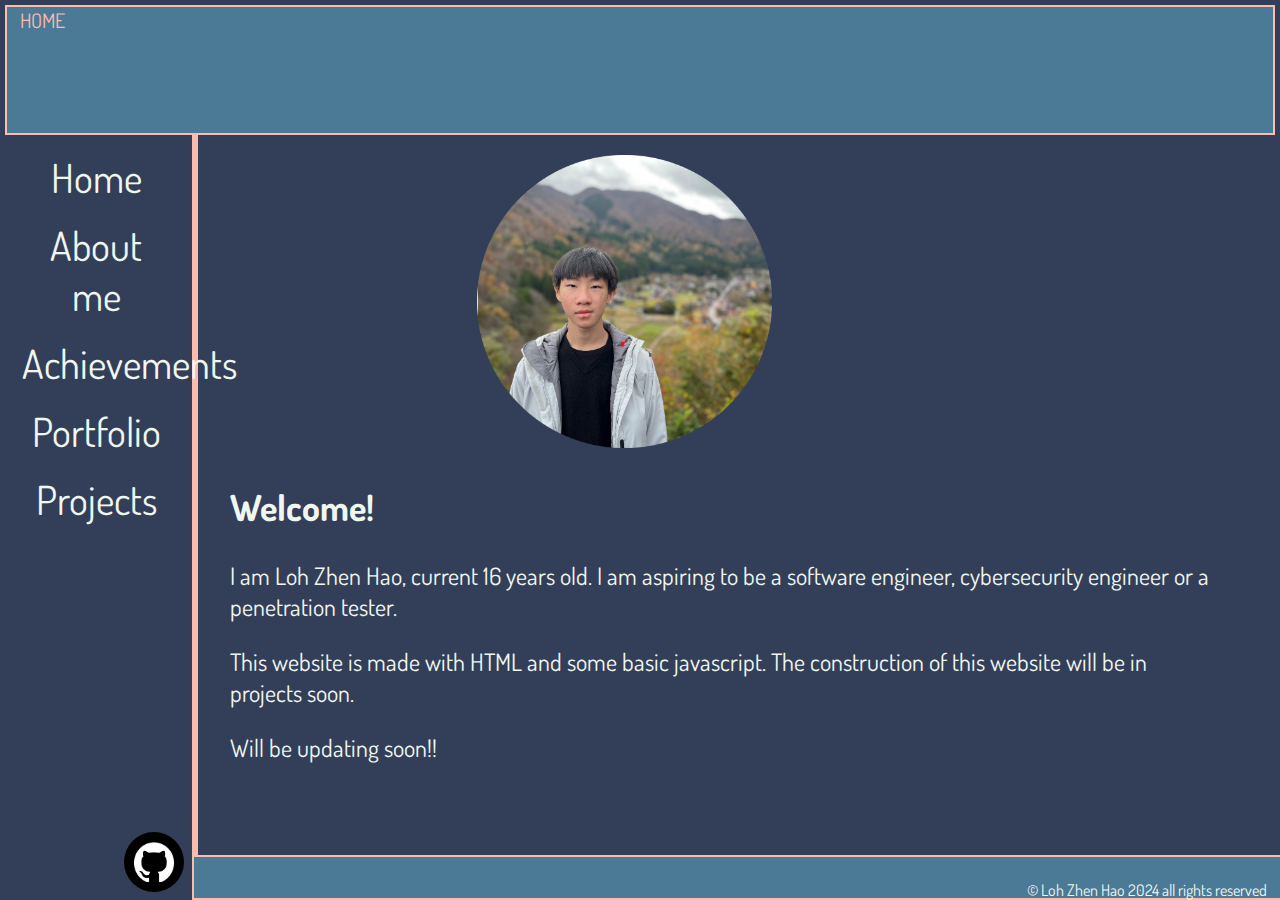
<file: index.html>
<!DOCTYPE html>
<html lang="en">
    <head>
        <title>Portfolio</title>
        <meta charset="UTF-8">
        <meta name="discription" content="This is a simple web page that is made for fun">
        <meta name="author" content="lohzhenhao, Loh Zhen Hao">
        <meta name="keywords" content="HTML, CSS, JavaScript, lohzhenhao, Loh Zhen Hao, lohzhenhao.dev, lohzhenhao.dev/home, loh, zhen, hao, zhen hao">
        <meta name="viewport" content="width=device-width, initial-scale=1.0">
        <link rel="stylesheet" href="Style.css">
        <script src = index.js defer></script>
        <link href="https://fonts.googleapis.com/css2?family=Dosis:wght@200..800&display=swap" rel="stylesheet">
    </head>

    <body>
        <div class="container">

            <div id="header"><p id="headericon">HOME</p></div>
            
            <div id="main">
                <div id="homepage" class="TEXT">
                    <img id="pfp" src="/images/PFP.png">
                    <h2>Welcome!</h2>
                    <p>I am Loh Zhen Hao, current 16 years old. I am aspiring to be a software engineer, cybersecurity engineer or a penetration tester.</p>
                    <p>This website is made with HTML and some basic javascript. The construction of this website will be in projects soon. </p>
                    <p>Will be updating soon!!</p>
                </div>

                <div id="aboutpage" class="TEXT">
                    <h2>About me</h2>
                    <h3>FuN FActs!!</h3>
                    <li>I like sleeping</li>
                    <!-- <li>Favourite subject watching drama shows! (庆余年 best show ever!!)</li> -->
                    <img class="MISC" src="/images/howl.png">
                    <li>Food: Chicken rice, Yong Tao Fu 🤤🤤</li>
                    <li>School Currently: Hillgrove Secondary</li>
                    <li>Favourite colors include teal, turquoise and the likes</li>
                    <p>I also like making jigsaw puzzles and building Lego!---------------></p>
                    <p>Some of the languages that I know are python, block coding, html(basic), javascrip(basic).<br> Currently I am trying to learn javascript to improve this website.</p>
                    <p>I was  in robotics club and really enjoyed the hands-on activities we had such as building air powered<br> cars which we had to compete to see who had the best design to travel the furthest. However<br> during my 4 years there, COVID-19 struck for more than half of it making me unable to attend many<br> competitions. This is why most of my achievents came during the last 2 years. The most notable for<br> me is Hack@AC as it was my first introduction into CTF and the world of cybersecurity.</p>

                    <h3>Leadership roles</h3>
                    <li>Class Vice-chairperson Sec4</li>
                    <li>Robotics Club CCA Vice-chairperson Sec 4</li>
                    <li>Class Vice-chairperson Sec3</li>
                    <li>Table tennis CCA captain Pri 6</li>

                    <h3>Strengths</h3>
                    <li>Adaptability</li>
                    <li>Critcal analysis</li>
                    <li>Fast learner</li>
                    <li>Good leadership</li>
                    <li>Problem solving</li>
                    <li>Resilience</li>
                    <li>Team player</li>
                    <p><br><br><br><br><br><br></p>
                </div>

                <div id="achievepage" class="TEXT">
                    <h2>Achievements</h2>
                    <p>Some of the CTFs that I have participated are:<br>
                        1.Hack@AC------2nd place (Team)<br>
                        2.Central CTF--10th place (Individual)<br>
                        3.YCEP (NP)----12th place (Individual), 1st place (Team)<br> 
                        4.YCEP (NYP)---9th place (Individual)<br>
                    </p>
                    <h3>!Medals!</h3>
                    <li>CCTF (central CTF)</li>
                    <p>10th place (Individual)</p>
                    <img class="MEDAL" src="/images/CSA-front.jpg">
                    <img class="MEDAL" src="/images/CSA-back.jpg"><br>
                    <li>HACK@AC (ACSI)</li>
                    <p>2nd place (Team)</p>
                    <img class="MEDAL" src="/images/HACK@AC-front.jpg">
                    <img class="MEDAL" src="/images/HACK@AC-back.jpg"><br>
                    <li>YCEP 2024(NP)</li>
                    <p>1st place (Team)</p>
                    <img class="MEDAL" src="/images/YCEP-NP-front.jpg">
                    <img class="MEDAL" src="/images/YCEP-NP-back.jpg"><br>
                    <li>Maze Masters (Victoria School)</li>
                    <p>Champion (Team)</p>
                    <img class="MEDAL" src="/images/MAZE-front.jpg">
                    <img class="MEDAL" src="/images/MAZE-back.jpg"><br>
                </div>

                <div id="portfpage" class="TEXT">
                    <h2>Portfolio</h2>
                    <p>You have my google drive link!</p>
                </div>

                <div id="projectpage" class="TEXT">
                  <div class="projitem">1</div>
                  <div class="projitem">2</div>
                  <div class="projitem">3</div>
                  <div class="projitem">4</div>
                  <div class="projitem">5</div>
                  <div class="projitem">6</div>
                  <div class="projitem">7</div>
                  <div class="projitem">8</div>
                  <div class="projitem">9</div>
                  <div class="projitem">10</div>
                  <div class="projitem">11</div>
                  <div class="projitem">12</div>
                  <div class="projitem">13</div>
                  <div class="projitem">14</div>
                  <div class="projitem">15</div>
                  <div class="projitem">16</div>
                  <div class="projitem">17</div>
                </div>
            </div>
    
            <nav id="navbar">
                <ul>
                    <li><button id="home" class="MENU"> Home </button></li>
                    <li><button id="about" class="MENU"> About me </button></li>
                    <li><button id="achievents" class="MENU"> Achievements </button></li>
                    <li><button id="portfolio" class="MENU"> Portfolio </button></li>
                    <li><button id="projects" class="MENU"> Projects </button></li>
                </ul>

                <a href="https://github.com/lohzhenhao" target="_blank">
                    <span id="gitbox">
                        <img id="git"src="/images/github-mark-white.png">
                    </span>
                </a>
            </nav>
            
            <div id="footer"><p id="rights">© Loh Zhen Hao 2024 all rights reserved</p></div>
            
        </div>


    </body>
</html>
</file>
<file: Style.css>
/* main info of page */
body{
    margin:0 ;
    padding:0 ;
    background-color: #333f58 ;
    font-family: "Dosis", sans-serif ;
    font-optical-sizing: auto ;
    font-weight: 400 ;
    font-style: normal ;
    color: #f0f6f0 ;
}
.TEXT{
    font-size: 1.5em;
    padding-left: 2rem;
}
#header {
    margin: 5px;
    margin-bottom: 0;
    grid-area: header ;
    border: 2px solid #fbbbad ;
    background-color: #4a7a96 ;
}
#headericon{
    margin: 0%;
    padding: 0%;
    padding-left: 1%;
    color: #fbbbad;
    font-size: 20px;
    position: absolute;
}

#main {
    grid-area: main ;
    border-left: 6px solid #fbbbad ;
    overflow: scroll;
    display: block;
    -ms-overflow-style: none;  /* IE and Edge */
    scrollbar-width: none;  /* Firefox */
}

#main::-webkit-scrollbar {
    display: none;
}

#navbar {
    grid-area: navbar ;
    border: none ;
    position: relative;
}

#footer {
    grid-area: footer ;
    background-color: #4a7a96 ;
    border: 2px solid #fbbbad ;
    border-right: none ;
    color: #f0f6f0 ;
}

.container{
    margin:0 ;
    padding:0 ;
    height: 100vh ;
    display: grid ;
    grid-template-columns: 15% auto 5% ;
    grid-template-rows: 15% auto 5%;
    grid-template-areas: 
      "header header header"
      "navbar main ."
      "navbar footer footer" ;
}

#rights{
    position: absolute;
    right: 1%;
    bottom: 0;
    margin-bottom: auto;
}

/* Button related */
ul{
    list-style-type: none ;
    background-color: none ;
    margin: 0 ;
    padding: 1rem ;
    text-align: center ;
}

button{
    color: #f0f6f0 ;
    background: none ;
    color: inherit ;
    border: none ;
    font: inherit ;
    cursor: pointer ;
    outline: inherit ;
    border-radius: 50px ;
    margin-bottom: 1rem ;
    align-items: center;
    font-size: 2.5em;
}

button:hover{
    background-color: #ee8695;
    color: #292831;
}

::selection {
    background-color: #ee8695;
    color: #292831;
}
/* image related */
img {
    -webkit-user-select: none; /* Safari */
    -moz-user-select: none; /* Firefox */
    -ms-user-select: none; /* IE 10+ */
    user-select: none; /* Standard syntax */
}

.MEDAL{
    height: 200px;
}

#pfp{
    margin-left: 25%;
    margin-top: 2%;
    width: 30%;
    background: none;
    background-color: none;
}

.MISC{
    padding: 10px;
    position: relative;
    float: right;
    max-width: 32%;
    min-width: 20%;
    height: auto;
    margin-top: 0;
}

#gitbox {
    height: 40px;
    width: 40px;
    padding: 10px;
    margin: 0.5rem;
    background-color: black;
    border-radius: 50px;
    position: absolute;
    right: 0;
    bottom: 0;
}
  
#git {
    height: 40px;
    width: 40px;
}
  
/* Project page related */

#projectpage {
    margin-top: 2rem;
    grid-template-columns: repeat(auto-fit, minmax(300px, 1fr)); /* Adjust minmax as needed */
    grid-template-rows: auto;    /* 2 rows in nested grid */
    gap: 3rem;
}
  
.projitem {
    border-radius: 20px;
    border: 3px solid #f0f6f0;
    background-color: #222323;
    height: calc(1.25 * 200px);
    display: flex;
    justify-content: center;
    align-items: center;
}
</file>
